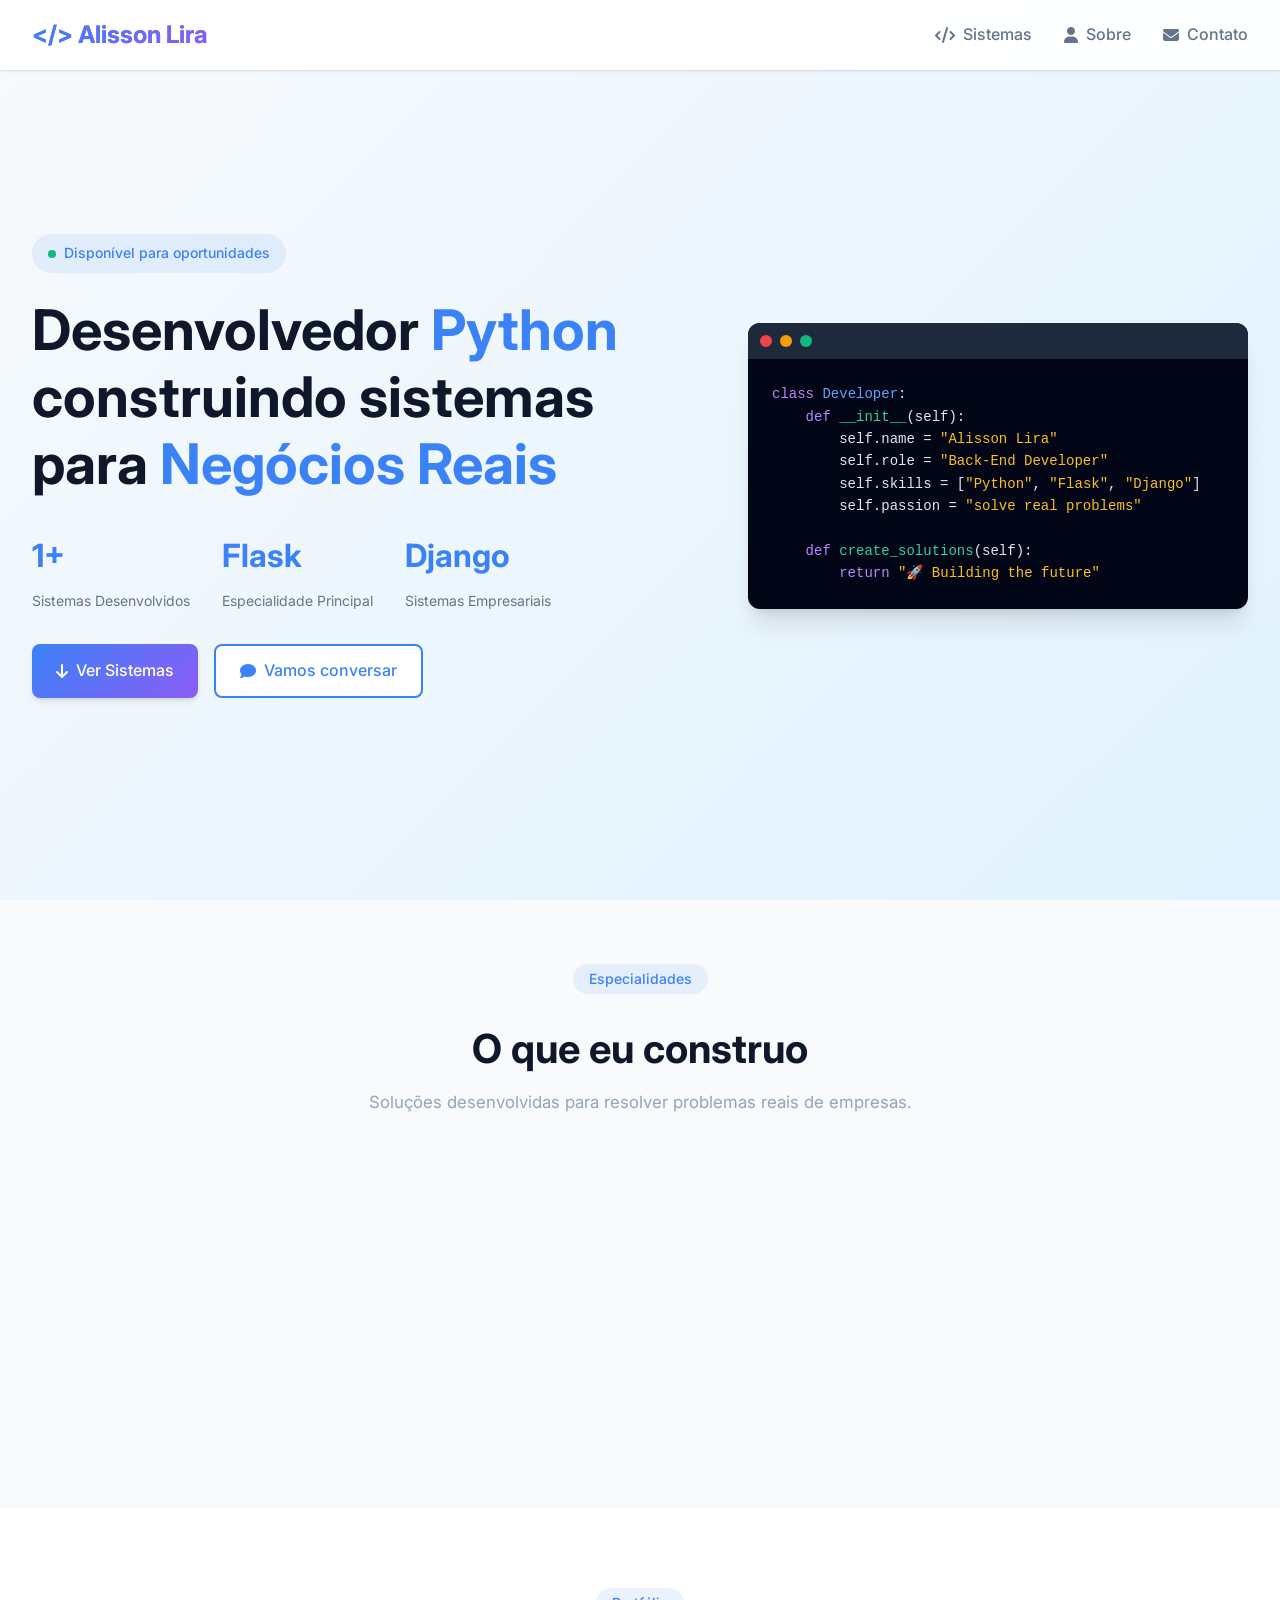
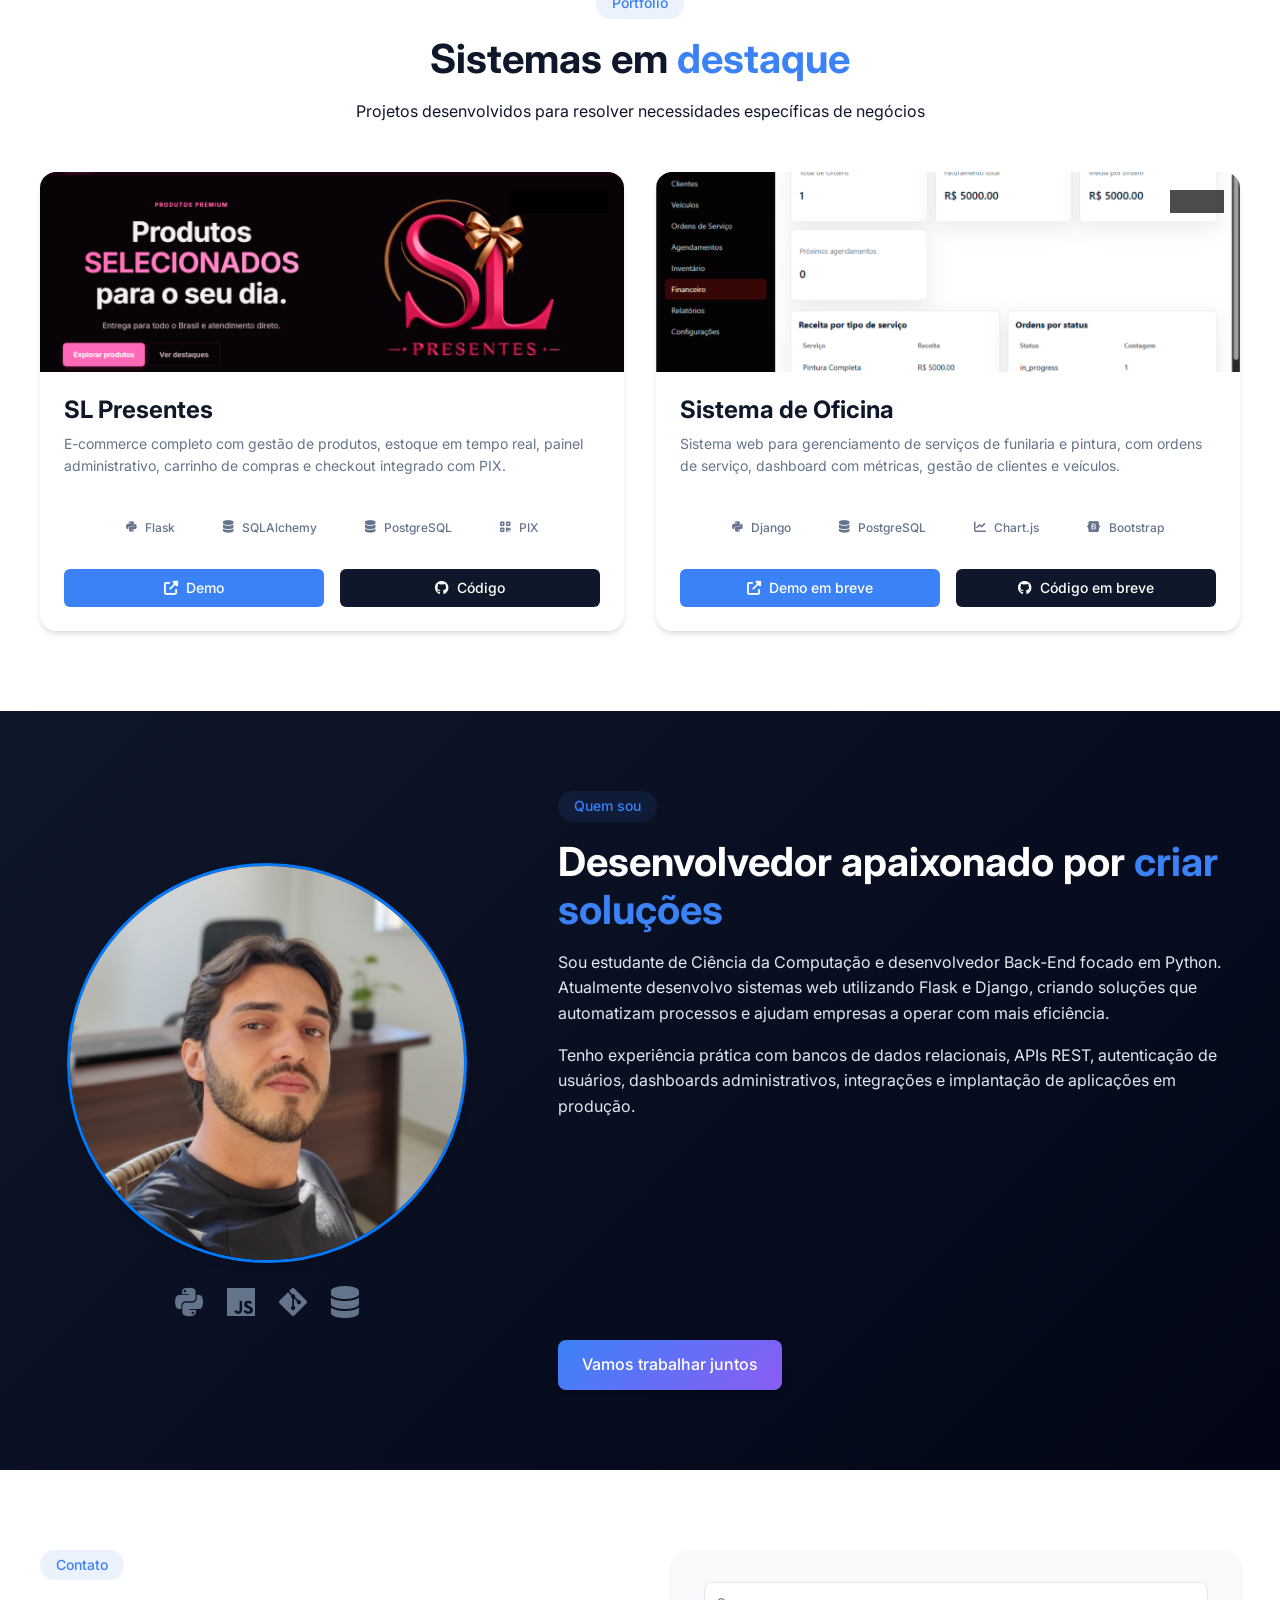
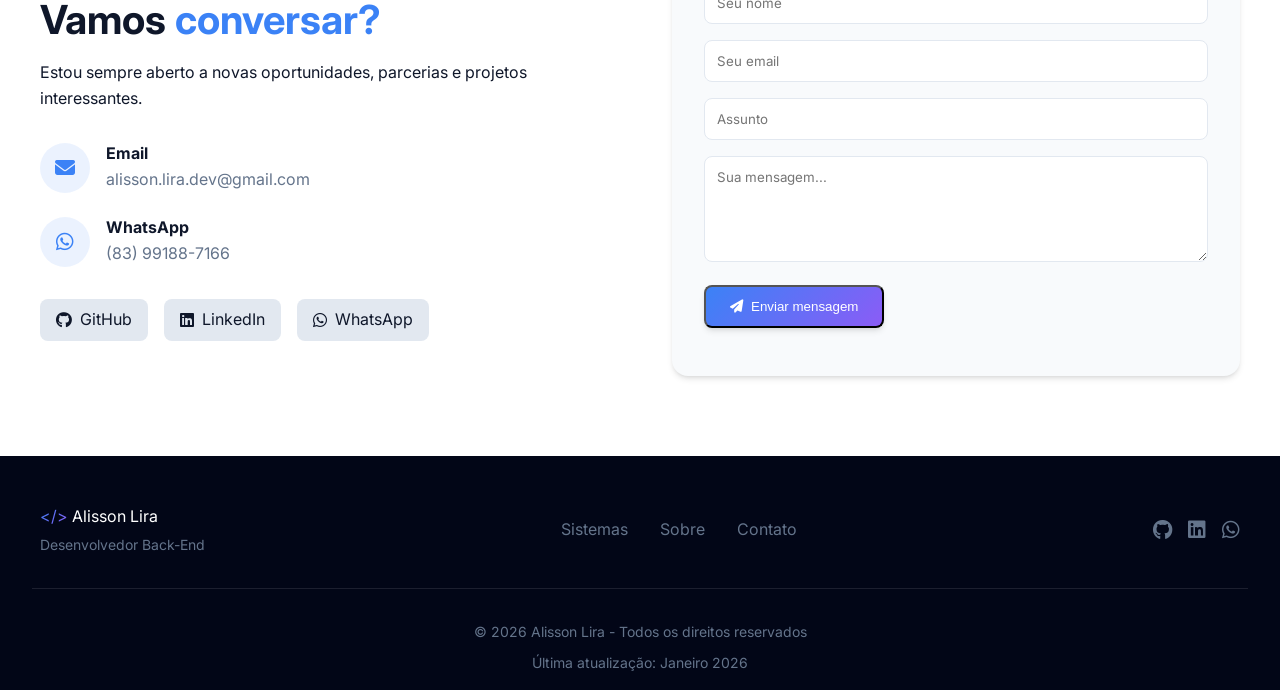
<file: index.html>
<!DOCTYPE html>
<html lang="pt-BR">

<head>
  <meta charset="UTF-8">
  <meta name="viewport" content="width=device-width, initial-scale=1.0">
  <title>Alisson Lira | Desenvolvedor Back-End</title>

  <meta name="description"
    content="Portfólio de Alisson Lira - Desenvolvedor Back-End especializado em Python, Flask e Django. Criando sistemas web completos e soluções escaláveis.">
  <meta name="author" content="Alisson Lira">
  <meta name="keywords" content="desenvolvedor back-end, python, flask, django, programador web, portfólio">

  <!-- Favicon (opcional - pode adicionar depois) -->
  <link rel="icon" type="image/png" href="favicon.png">

  <!-- Google Fonts para fontes mais modernas -->
  <link
    href="https://fonts.googleapis.com/css2?family=Inter:opsz,wght@14..32,300;14..32,400;14..32,500;14..32,600;14..32,700&display=swap"
    rel="stylesheet">

  <!-- Font Awesome para ícones -->
  <link rel="stylesheet" href="https://cdnjs.cloudflare.com/ajax/libs/font-awesome/6.5.1/css/all.min.css">

  <link rel="stylesheet" href="styles.css">
</head>

<body>

  <!-- NAVBAR -->
  <header class="navbar">
    <div class="logo">
      <a class="logo-highlight" href="#home">&lt;/&gt; Alisson Lira</a>
    </div>

    <nav>
      <a href="#projetos"><i class="fas fa-code"></i> Sistemas</a>
      <a href="#sobre"><i class="fas fa-user"></i> Sobre</a>
      <a href="#contato"><i class="fas fa-envelope"></i> Contato</a>
    </nav>

    <button class="mobile-menu-btn" id="mobileMenuBtn">
      <i class="fas fa-bars"></i>
    </button>
  </header>

  <!-- HERO -->
  <section class="hero" id="home">
    <div class="hero-content">
      <div class="hero-badge">
        <span class="badge-dot"></span>
        Disponível para oportunidades
      </div>

      <h1>
        Desenvolvedor <span class="highlight">Python</span><br>
        construindo sistemas para <span class="highlight">Negócios Reais</span>
      </h1>

      <p>

      </p>

      <div class="hero-stats">
        <div class="stat">
          <span class="stat-number">3+</span>
          <span class="stat-label">Sistemas Desenvolvidos</span>
        </div>
        <div class="stat">
          <span class="stat-number">Flask</span>
          <span class="stat-label">Especialidade Principal</span>
        </div>
        <div class="stat">
          <span class="stat-number">Django</span>
          <span class="stat-label">Sistemas Empresariais</span>
        </div>
      </div>

      <div class="hero-buttons">
        <a href="#projetos" class="btn-primary">
          <i class="fas fa-arrow-down"></i> Ver Sistemas
        </a>
        <a href="#contato" class="btn-secondary">
          <i class="fas fa-comment"></i> Vamos conversar
        </a>
      </div>
    </div>

    <div class="hero-code-animation">
      <div class="code-window">
        <div class="code-header">
          <span class="dot red"></span>
          <span class="dot yellow"></span>
          <span class="dot green"></span>
        </div>
        <pre class="code-content">
<span class="code-keyword">class</span> <span class="code-class">Developer</span>:
    <span class="code-keyword">def</span> <span class="code-method">__init__</span>(self):
        self.name = <span class="code-string">"Alisson Lira"</span>
        self.role = <span class="code-string">"Back-End Developer"</span>
        self.skills = [<span class="code-string">"Python"</span>, <span class="code-string">"Flask"</span>, <span class="code-string">"Django"</span>]
        self.passion = <span class="code-string">"solve real problems"</span>
    
    <span class="code-keyword">def</span> <span class="code-method">create_solutions</span>(self):
        <span class="code-keyword">return</span> <span class="code-string">"🚀 Building the future"</span></pre>
      </div>
    </div>
  </section>

  <section class="resultados">

    <div class="section-header">
      <span class="section-tag">Especialidades</span>

      <h2>O que eu construo</h2>

      <p>
        Soluções desenvolvidas para resolver problemas reais de empresas.
      </p>
    </div>

    <div class="grid">

      <div class="card">
        <div class="card-content">
          <h3>🛒 E-commerce</h3>

          <ul>
            <li>Checkout PIX</li>
            <li>Carrinho de compras</li>
            <li>Gestão de estoque</li>
            <li>Painel administrativo</li>
          </ul>
        </div>
      </div>

      <div class="card">
        <div class="card-content">
          <h3>🏢 Sistemas Empresariais</h3>

          <ul>
            <li>Ordens de serviço</li>
            <li>Dashboards</li>
            <li>Gestão de clientes</li>
            <li>Relatórios</li>
          </ul>
        </div>
      </div>

      <div class="card">
        <div class="card-content">
          <h3>⚡ Back-End</h3>

          <ul>
            <li>APIs REST</li>
            <li>PostgreSQL</li>
            <li>Integrações</li>
            <li>Automações</li>
          </ul>
        </div>
      </div>

    </div>

  </section>


  <!-- SISTEMAS -->
  <section id="projetos" class="projetos">
    <div class="section-header">
      <span class="section-tag">Portfólio</span>
      <h2>Sistemas em <span class="highlight">destaque</span></h2>
      <p>Projetos desenvolvidos para resolver necessidades específicas de negócios</p>
    </div>

    <div class="grid">

      <!-- SL PRESENTES -->
      <div class="card">
        <div class="card-image">
          <img src="img/SL Presentes.png" alt="SL Presentes - E-commerce Completo">
          <div class="card-overlay">
            <span class="project-type">E-commerce</span>
          </div>
        </div>

        <div class="card-content">
          <h3>SL Presentes</h3>
          <p class="card-description">
            E-commerce completo com gestão de produtos, estoque em tempo real,
            painel administrativo, carrinho de compras e checkout integrado com PIX.
          </p>

          <div class="stack">
            <span><i class="fab fa-python"></i> Flask</span>
            <span><i class="fas fa-database"></i> SQLAlchemy</span>
            <span><i class="fas fa-database"></i> PostgreSQL</span>
            <span><i class="fas fa-qrcode"></i> PIX</span>
          </div>

          <div class="card-buttons">
            <a href="https://sl-presentes.alissonlira.com.br" target="_blank" class="card-btn demo">
              <i class="fas fa-external-link-alt"></i> Demo
            </a>
            <a href="https://github.com/Deelira/sl-presentes-commerce-platform" target="_blank" class="card-btn code">
              <i class="fab fa-github"></i> Código
            </a>
          </div>
        </div>
      </div>

      <!-- SISTEMA OFICINA -->
      <div class="card">
        <div class="card-image">
          <img src="img/Pajeu.png" alt="Sistema de Oficina - Gestão de Serviços">
          <div class="card-overlay">
            <span class="project-type">SaaS</span>
          </div>
        </div>

        <div class="card-content">
          <h3>Sistema de Oficina</h3>
          <p class="card-description">
            Sistema web para gerenciamento de serviços de funilaria e pintura,
            com ordens de serviço, dashboard com métricas, gestão de clientes e veículos.
          </p>

          <div class="stack">
            <span><i class="fab fa-python"></i> Django</span>
            <span><i class="fas fa-database"></i> PostgreSQL</span>
            <span><i class="fas fa-chart-line"></i> Chart.js</span>
            <span><i class="fab fa-bootstrap"></i> Bootstrap</span>
          </div>

          <div class="card-buttons">
            <a href="#" target="_blank" class="card-btn demo">
              <i class="fas fa-external-link-alt"></i> Demo em breve
            </a>
            <a href="#" target="_blank" class="card-btn code">
              <i class="fab fa-github"></i> Código em breve
            </a>
          </div>
        </div>
      </div>

      <!-- NOVO PROJETO - Em desenvolvimento 
      <div class="card coming-soon">
        <div class="card-image">
          <div class="coming-soon-bg">
            <i class="fas fa-code-branch"></i>
          </div>
        </div>
        <div class="card-content">
          <h3>Em desenvolvimento</h3>
          <p>Novo projeto em breve. Acompanhe meu GitHub para novidades!</p>
          <div class="stack">
            <span><i class="fab fa-python"></i> Python</span>
            <span><i class="fas fa-cloud"></i> Cloud</span>
          </div>
        </div>
      </div>
      -->

    </div>
  </section>

  <!-- SOBRE -->
  <section id="sobre" class="sobre">
    <div class="sobre-container">
      <div class="sobre-image">
        <img src="/img/perfil.png" alt="Minha foto" class="foto-perfil">
        <div class="tech-icons">
          <i class="fab fa-python"></i>
          <i class="fab fa-js"></i>
          <i class="fab fa-git-alt"></i>
          <i class="fas fa-database"></i>
        </div>
      </div>

      <div class="sobre-content">
        <span class="section-tag">Quem sou</span>
        <h2>Desenvolvedor apaixonado por <span class="highlight">criar soluções</span></h2>

        <p>
          Sou estudante de Ciência da Computação e desenvolvedor Back-End
          focado em Python.

          Atualmente desenvolvo sistemas web utilizando Flask e Django,
          criando soluções que automatizam processos e ajudam empresas
          a operar com mais eficiência.
        </p>

        <p>
          Tenho experiência prática com bancos de dados relacionais,
          APIs REST, autenticação de usuários, dashboards administrativos,
          integrações e implantação de aplicações em produção.
        </p>

        <div class="skills">
          <div class="skill-category">
            <h4><i class="fas fa-code"></i> Back-End</h4>
            <ul>
              <li>Python</li>
              <li>Flask</li>
              <li>Django</li>
              <li>REST APIs</li>
            </ul>
          </div>
          <div class="skill-category">
            <h4><i class="fas fa-database"></i> Banco de Dados</h4>
            <ul>
              <li>PostgreSQL</li>
              <li>MySQL</li>
              <li>SQLite</li>
              <li>MongoDB</li>
            </ul>
          </div>
          <div class="skill-category">
            <h4><i class="fas fa-tools"></i> Ferramentas</h4>
            <ul>
              <li>Git/GitHub</li>
              <li>Docker</li>
              <li>Linux</li>
              <li>VS Code</li>
            </ul>
          </div>
        </div>

        <a href="#contato" class="btn-primary">Vamos trabalhar juntos</a>
      </div>
    </div>
  </section>


  <!-- CONTATO -->
  <section id="contato" class="contato">
    <div class="contato-container">
      <div class="contato-info">
        <span class="section-tag">Contato</span>
        <h2>Vamos <span class="highlight">conversar?</span></h2>
        <p>Estou sempre aberto a novas oportunidades, parcerias e projetos interessantes.</p>

        <div class="contact-details">
          <div class="contact-item">
            <i class="fas fa-envelope"></i>
            <div>
              <h4>Email</h4>
              <a href="mailto:alisson.lira.dev@gmail.com">alisson.lira.dev@gmail.com</a>
            </div>
          </div>
          <div class="contact-item">
            <i class="fab fa-whatsapp"></i>
            <div>
              <h4>WhatsApp</h4>
              <a href="https://wa.me/5583991887166" target="_blank">(83) 99188-7166</a>
            </div>
          </div>
        </div>

        <div class="social-links">
          <a href="https://github.com/Deelira" target="_blank" class="social-link">
            <i class="fab fa-github"></i>
            <span>GitHub</span>
          </a>
          <a href="https://linkedin.com/in/alissonlira" target="_blank" class="social-link">
            <i class="fab fa-linkedin"></i>
            <span>LinkedIn</span>
          </a>
          <a href="https://wa.me/5583991887166" target="_blank" class="social-link">
            <i class="fab fa-whatsapp"></i>
            <span>WhatsApp</span>
          </a>
        </div>
      </div>

      <form class="contato-form" id="contactForm">
        <div class="form-group">
          <input type="text" id="nome" placeholder="Seu nome" required>
        </div>
        <div class="form-group">
          <input type="email" id="email" placeholder="Seu email" required>
        </div>
        <div class="form-group">
          <input type="text" id="assunto" placeholder="Assunto">
        </div>
        <div class="form-group">
          <textarea id="mensagem" rows="5" placeholder="Sua mensagem..." required></textarea>
        </div>
        <button type="submit" class="btn-primary">
          <i class="fas fa-paper-plane"></i> Enviar mensagem
        </button>
        <p class="form-note" id="formMessage"></p>
      </form>
    </div>
  </section>

  <!-- FOOTER -->
  <footer>
    <div class="footer-content">
      <div class="footer-logo">
        <span class="logo-highlight">&lt;/&gt;</span> Alisson Lira
        <p>Desenvolvedor Back-End</p>
      </div>

      <div class="footer-links">
        <a href="#projetos">Sistemas</a>
        <a href="#sobre">Sobre</a>
        <a href="#contato">Contato</a>
      </div>

      <div class="footer-social">
        <a href="https://github.com/Deelira" target="_blank"><i class="fab fa-github"></i></a>
        <a href="https://linkedin.com/in/alissonlira" target="_blank"><i class="fab fa-linkedin"></i></a>
        <a href="https://wa.me/5583991887166" target="_blank"><i class="fab fa-whatsapp"></i></a>
      </div>
    </div>

    <div class="footer-bottom">
      <p>&copy; 2026 Alisson Lira - Todos os direitos reservados</p>
      <p class="footer-last-update">Última atualização: Janeiro 2026</p>
    </div>
  </footer>

  <script>

    // =========================
    // MENU MOBILE
    // =========================

    const mobileMenuBtn = document.getElementById("mobileMenuBtn");
    const nav = document.querySelector(".navbar nav");

    if (mobileMenuBtn && nav) {

      mobileMenuBtn.addEventListener("click", () => {

        nav.classList.toggle("active");

        const icon = mobileMenuBtn.querySelector("i");

        if (icon) {
          icon.classList.toggle("fa-bars");
          icon.classList.toggle("fa-times");
        }

      });

    }


    // =========================
    // FECHAR MENU AO CLICAR FORA
    // =========================

    document.addEventListener("click", (event) => {

      if (
        nav &&
        nav.classList.contains("active") &&
        !nav.contains(event.target) &&
        !mobileMenuBtn.contains(event.target)
      ) {

        nav.classList.remove("active");

        const icon = mobileMenuBtn.querySelector("i");

        if (icon) {
          icon.classList.remove("fa-times");
          icon.classList.add("fa-bars");
        }

      }

    });


    // =========================
    // SCROLL SUAVE
    // =========================

    document.querySelectorAll('a[href^="#"]').forEach(link => {

      link.addEventListener("click", function (e) {

        e.preventDefault();

        const target = document.querySelector(
          this.getAttribute("href")
        );

        if (target) {

          target.scrollIntoView({
            behavior: "smooth",
            block: "start"
          });

        }

        if (nav && nav.classList.contains("active")) {

          nav.classList.remove("active");

          const icon = mobileMenuBtn.querySelector("i");

          if (icon) {
            icon.classList.remove("fa-times");
            icon.classList.add("fa-bars");
          }

        }

      });

    });


    // =========================
    // MENU ATIVO DURANTE SCROLL
    // =========================

    const sections = document.querySelectorAll("section");
    const navLinks = document.querySelectorAll(".navbar nav a");

    window.addEventListener("scroll", () => {

      let current = "";

      sections.forEach(section => {

        const sectionTop = section.offsetTop - 150;

        if (window.scrollY >= sectionTop) {
          current = section.getAttribute("id");
        }

      });

      navLinks.forEach(link => {

        link.classList.remove("active");

        if (
          link.getAttribute("href") === `#${current}`
        ) {
          link.classList.add("active");
        }

      });

    });


    // =========================
    // ANIMAÇÃO DOS CARDS
    // =========================

    const observer = new IntersectionObserver(entries => {

      entries.forEach(entry => {

        if (entry.isIntersecting) {

          entry.target.classList.add("show");

          observer.unobserve(entry.target);

        }

      });

    }, {
      threshold: 0.15
    });

    document.querySelectorAll(
      ".card, .skill-category, .stat"
    ).forEach(el => {
      observer.observe(el);
    });


    // =========================
    // CONTADOR DAS ESTATÍSTICAS
    // =========================

    function animateCounter(element, target) {

      let current = 0;

      const increment = target / 50;

      const timer = setInterval(() => {

        current += increment;

        if (current >= target) {

          current = target;

          clearInterval(timer);

        }

        element.textContent =
          Math.floor(current) + "+";

      }, 25);

    }

    const statNumbers = document.querySelectorAll(".stat-number");

    let statsAnimated = false;

    window.addEventListener("scroll", () => {

      const heroStats = document.querySelector(".hero-stats");

      if (!heroStats || statsAnimated) return;

      const position =
        heroStats.getBoundingClientRect().top;

      if (position < window.innerHeight - 100) {

        statsAnimated = true;

        statNumbers.forEach(stat => {

          const value = parseInt(
            stat.textContent
          );

          if (!isNaN(value)) {
            animateCounter(stat, value);
          }

        });

      }

    });


    // =========================
    // FORMULÁRIO
    // =========================

    const contactForm =
      document.getElementById("contactForm");

    if (contactForm) {

      contactForm.addEventListener("submit", e => {

        e.preventDefault();

        const nome =
          document.getElementById("nome").value;

        const email =
          document.getElementById("email").value;

        const assunto =
          document.getElementById("assunto").value;

        const mensagem =
          document.getElementById("mensagem").value;

        const texto = `
Olá Alisson!

Nome: ${nome}

Email: ${email}

Assunto: ${assunto}

Mensagem:
${mensagem}
`;

        const url =
          `https://wa.me/5583991887166?text=${encodeURIComponent(texto)}`;

        window.open(url, "_blank");

      });

    }


    // =========================
    // NAVBAR COM EFEITO SCROLL
    // =========================

    window.addEventListener("scroll", () => {

      const navbar =
        document.querySelector(".navbar");

      if (!navbar) return;

      if (window.scrollY > 50) {

        navbar.classList.add("scrolled");

      } else {

        navbar.classList.remove("scrolled");

      }

    });

  </script>
</body>

</html>
</file>
<file: styles.css>
/* Reset e Variáveis */
:root {
    --primary: #3b82f6;
    --primary-dark: #2563eb;
    --secondary: #8b5cf6;
    --dark: #0f172a;
    --darker: #020617;
    --light: #f8fafc;
    --gray: #64748b;
    --gray-light: #e2e8f0;
    --success: #10b981;
    --danger: #ef4444;

    --gradient-primary: linear-gradient(135deg, var(--primary) 0%, var(--secondary) 100%);
    --gradient-dark: linear-gradient(135deg, var(--dark) 0%, var(--darker) 100%);

    --shadow-sm: 0 1px 2px 0 rgb(0 0 0 / 0.05);
    --shadow: 0 1px 3px 0 rgb(0 0 0 / 0.1), 0 1px 2px -1px rgb(0 0 0 / 0.1);
    --shadow-md: 0 4px 6px -1px rgb(0 0 0 / 0.1), 0 2px 4px -2px rgb(0 0 0 / 0.1);
    --shadow-lg: 0 10px 15px -3px rgb(0 0 0 / 0.1), 0 4px 6px -4px rgb(0 0 0 / 0.1);
    --shadow-xl: 0 20px 25px -5px rgb(0 0 0 / 0.1), 0 8px 10px -6px rgb(0 0 0 / 0.1);
}

* {
    margin: 0;
    padding: 0;
    box-sizing: border-box;
}

body {
    font-family: 'Inter', sans-serif;
    background: var(--light);
    color: var(--dark);
    line-height: 1.6;
    overflow-x: hidden;
    user-select: none;
}

/* Scrollbar personalizada */
::-webkit-scrollbar {
    width: 10px;
}

::-webkit-scrollbar-track {
    background: var(--gray-light);
}

::-webkit-scrollbar-thumb {
    background: var(--primary);
    border-radius: 5px;
}

::-webkit-scrollbar-thumb:hover {
    background: var(--primary-dark);
}

/* Tipografia */
h1,
h2,
h3,
h4 {
    line-height: 1.2;
    font-weight: 700;
}

h1 {
    font-size: 3.5rem;
    margin-bottom: 1.5rem;
}

h2 {
    font-size: 2.5rem;
    margin-bottom: 1rem;
}

h3 {
    font-size: 1.5rem;
    margin-bottom: 0.5rem;
}

.highlight {
    color: var(--primary);
    position: relative;
}

.highlight::before {
    content: '';
    position: absolute;
    bottom: 0;
    left: 0;
    right: 0;
    height: 30%;
    background: rgba(59, 130, 246, 0.2);
    z-index: -1;
}

/* Navbar */
.navbar {
    position: fixed;
    top: 0;
    left: 0;
    right: 0;
    background: rgba(255, 255, 255, 0.95);
    backdrop-filter: blur(10px);
    padding: 1rem 2rem;
    display: flex;
    justify-content: space-between;
    align-items: center;
    z-index: 1000;
    box-shadow: var(--shadow);
}

.logo {
    font-size: 1.5rem;
    font-weight: 700;
    background: var(--gradient-primary);
    -webkit-background-clip: text;
    background-clip: text;
    color: transparent;
}

.logo-highlight {
    background: var(--gradient-primary);
    -webkit-background-clip: text;
    background-clip: text;
    color: transparent;
}

.navbar nav {
    display: flex;
    gap: 2rem;
}

.navbar nav a {
    text-decoration: none;
    color: var(--gray);
    font-weight: 500;
    transition: color 0.3s ease;
    display: flex;
    align-items: center;
    gap: 0.5rem;
}

.navbar nav a:hover {
    color: var(--primary);
}

.mobile-menu-btn {
    display: none;
    background: none;
    border: none;
    font-size: 1.5rem;
    color: var(--dark);
    cursor: pointer;
}

/* Hero Section */
.hero {
    min-height: 100vh;
    display: flex;
    align-items: center;
    justify-content: space-between;
    padding: 6rem 2rem 4rem;
    background: linear-gradient(135deg, var(--light) 0%, #e0f2fe 100%);
    gap: 3rem;
}

.hero-content {
    flex: 1;
    max-width: 600px;
}

.hero-badge {
    display: inline-flex;
    align-items: center;
    gap: 0.5rem;
    background: rgba(59, 130, 246, 0.1);
    padding: 0.5rem 1rem;
    border-radius: 50px;
    margin-bottom: 1.5rem;
    font-size: 0.875rem;
    font-weight: 500;
    color: var(--primary);
}

.badge-dot {
    width: 8px;
    height: 8px;
    background: var(--success);
    border-radius: 50%;
    animation: pulse 2s infinite;
}

@keyframes pulse {

    0%,
    100% {
        opacity: 1;
    }

    50% {
        opacity: 0.5;
    }
}

.hero p {
    font-size: 1.125rem;
    color: var(--gray);
    margin-bottom: 2rem;
}

.hero-stats {
    display: flex;
    gap: 2rem;
    margin-bottom: 2rem;
}

.stat {
    display: flex;
    flex-direction: column;
}

.stat-number {
    font-size: 2rem;
    font-weight: 700;
    color: var(--primary);
}

.stat-label {
    font-size: 0.875rem;
    color: var(--gray);
}

.hero-buttons {
    display: flex;
    gap: 1rem;
    cursor: pointer;
}

.hero-buttons.sl-presentes {
    justify-content: center;
}

.btn-primary,
.btn-secondary {
    padding: 0.75rem 1.5rem;
    border-radius: 8px;
    text-decoration: none;
    font-weight: 500;
    transition: all 0.3s ease;
    display: inline-flex;
    align-items: center;
    gap: 0.5rem;
}

.btn-primary {
    background: var(--gradient-primary);
    color: white;
    box-shadow: var(--shadow-md);
}

.btn-primary:hover {
    transform: translateY(-2px);
    box-shadow: var(--shadow-lg);
}

.btn-secondary {
    background: white;
    color: var(--primary);
    border: 2px solid var(--primary);
}

.btn-secondary:hover {
    background: var(--primary);
    color: white;
    transform: translateY(-2px);
}

/* Hero Code Animation */
.hero-code-animation {
    flex: 1;
    max-width: 500px;
}

.code-window {
    background: var(--darker);
    border-radius: 12px;
    overflow: hidden;
    box-shadow: var(--shadow-xl);
}

.code-header {
    background: #1e293b;
    padding: 0.75rem;
    display: flex;
    gap: 0.5rem;
}

.dot {
    width: 12px;
    height: 12px;
    border-radius: 50%;
}

.dot.red {
    background: #ef4444;
}

.dot.yellow {
    background: #f59e0b;
}

.dot.green {
    background: #10b981;
}

.code-content {
  padding: 1.5rem;
  color: #e2e8f0;
  font-family: 'Courier New', monospace;
  font-size: 0.875rem;
  overflow-x: auto;
  white-space: pre-wrap;
  word-wrap: break-word;
  display: block;
  max-width: 100%;
}

.code-keyword {
    color: #c084fc;
}

.code-class {
    color: #60a5fa;
}

.code-method {
    color: #34d399;
}

.code-string {
    color: #fbbf24;
}

/* Projetos Section */
.projetos {
    padding: 5rem 2rem;
    background: white;
}

.section-header {
    text-align: center;
    margin-bottom: 3rem;
}

.section-tag {
    display: inline-block;
    background: rgba(59, 130, 246, 0.1);
    color: var(--primary);
    padding: 0.25rem 1rem;
    border-radius: 50px;
    font-size: 0.875rem;
    font-weight: 500;
    margin-bottom: 1rem;
}

.grid {
    display: grid;
    grid-template-columns: repeat(auto-fit, minmax(350px, 1fr));
    gap: 2rem;
    max-width: 1200px;
    margin: 0 auto;
}

.card {
    background: white;
    border-radius: 16px;
    overflow: hidden;
    box-shadow: var(--shadow-md);
    transition: all 0.3s ease;
}

.card:hover {
    transform: translateY(-5px);
    box-shadow: var(--shadow-xl);
}

.card-image {
    position: relative;
    overflow: hidden;
    height: 200px;
}

.card-image img {
    width: 100%;
    height: 100%;
    object-fit: cover;
    transition: transform 0.3s ease;
}

.card:hover .card-image img {
    transform: scale(1.05);
}

.card-overlay {
    position: absolute;
    top: 1rem;
    right: 1rem;
}

.project-type {
    background: rgba(0, 0, 0, 0.7);
    backdrop-filter: blur(5px);
    color: white;
    padding: 0.25rem 0.75rem;
    border-radius: 50px;
    font-size: 0.75rem;
    font-weight: 500;
}

.card-content {
    padding: 1.5rem;
}

.card-description {
    color: var(--gray);
    margin-bottom: 1rem;
    font-size: 0.875rem;
}

.stack {
    display: flex;
    flex-wrap: wrap;
    gap: 0.5rem;
    margin-bottom: 1.5rem;
}

.stack span {
    background: var(--gray-light);
    padding: 0.25rem 0.75rem;
    border-radius: 50px;
    font-size: 0.75rem;
    font-weight: 500;
    color: var(--gray);
    display: flex;
    align-items: center;
    gap: 0.25rem;
}

.card-buttons {
    display: flex;
    gap: 1rem;
}

.card-btn {
    flex: 1;
    text-align: center;
    padding: 0.5rem;
    border-radius: 6px;
    text-decoration: none;
    font-size: 0.875rem;
    font-weight: 500;
    transition: all 0.3s ease;
    display: flex;
    align-items: center;
    justify-content: center;
    gap: 0.5rem;
}

.card-btn.demo {
    background: var(--primary);
    color: white;
}

.card-btn.demo:hover {
    background: var(--primary-dark);
}

.card-btn.code {
    background: var(--dark);
    color: white;
}

.card-btn.code:hover {
    background: var(--darker);
}

.coming-soon {
    background: linear-gradient(135deg, var(--gray-light) 0%, #f1f5f9 100%);
    text-align: center;
}

.coming-soon-bg {
    height: 100%;
    display: flex;
    align-items: center;
    justify-content: center;
    background: rgba(0, 0, 0, 0.05);
}

.coming-soon-bg i {
    font-size: 4rem;
    color: var(--gray);
}

/* Sobre Section */
.sobre {
    padding: 5rem 2rem;
    background: linear-gradient(135deg, var(--dark) 0%, var(--darker) 100%);
    color: white;
}

.sobre-container {
    max-width: 1200px;
    margin: 0 auto;
    display: flex;
    gap: 4rem;
    align-items: center;
}

.sobre-image {
    flex: 1;
    text-align: center;
}

.image-placeholder {
    width: 250px;
    height: 250px;
    margin: 0 auto;
    background: var(--gradient-primary);
    border-radius: 50%;
    display: flex;
    align-items: center;
    justify-content: center;
    margin-bottom: 1rem;
}

.image-placeholder i {
    font-size: 6rem;
    color: white;
}

.tech-icons {
    display: flex;
    justify-content: center;
    gap: 1.5rem;
    margin-top: 1rem;
}

.tech-icons i {
    font-size: 2rem;
    color: var(--gray);
    transition: all 0.3s ease;
}

.tech-icons i:hover {
    color: var(--primary);
    transform: translateY(-3px);
}

.sobre-content {
    flex: 1.5;
}

.sobre-content p {
    margin-bottom: 1rem;
    color: var(--gray-light);
}

.skills {
    display: grid;
    grid-template-columns: repeat(auto-fit, minmax(150px, 1fr));
    gap: 1.5rem;
    margin: 2rem 0;
}

.skill-category h4 {
    margin-bottom: 1rem;
    display: flex;
    align-items: center;
    gap: 0.5rem;
    color: var(--primary);
}

.skill-category ul {
    list-style: none;
}

.skill-category ul li {
    color: var(--gray-light);
    margin-bottom: 0.5rem;
    font-size: 0.875rem;
}

/* Contato Section */
.contato {
    padding: 5rem 2rem;
    background: white;
}

.contato-container {
    max-width: 1200px;
    margin: 0 auto;
    display: grid;
    grid-template-columns: 1fr 1fr;
    gap: 4rem;
}

.contact-details {
    margin: 2rem 0;
}

.contact-item {
    display: flex;
    align-items: center;
    gap: 1rem;
    margin-bottom: 1.5rem;
}

.contact-item i {
    width: 50px;
    height: 50px;
    background: rgba(59, 130, 246, 0.1);
    border-radius: 50%;
    display: flex;
    align-items: center;
    justify-content: center;
    color: var(--primary);
    font-size: 1.25rem;
}

.contact-item h4 {
    margin-bottom: 0.25rem;
    font-size: 1rem;
}

.contact-item a {
    color: var(--gray);
    text-decoration: none;
    transition: color 0.3s ease;
}

.contact-item a:hover {
    color: var(--primary);
}

.social-links {
    display: flex;
    gap: 1rem;
    margin-top: 2rem;
}

.social-link {
    display: flex;
    align-items: center;
    gap: 0.5rem;
    padding: 0.5rem 1rem;
    background: var(--gray-light);
    color: var(--dark);
    text-decoration: none;
    border-radius: 8px;
    transition: all 0.3s ease;
}

.social-link:hover {
    background: var(--primary);
    color: white;
    transform: translateY(-2px);
}

/* Formulário */
.contato-form {
    background: var(--light);
    padding: 2rem;
    border-radius: 16px;
    box-shadow: var(--shadow-md);
}

.form-group {
    margin-bottom: 1rem;
}

.form-group input,
.form-group textarea {
    width: 100%;
    padding: 0.75rem;
    border: 1px solid var(--gray-light);
    border-radius: 8px;
    font-family: inherit;
    transition: all 0.3s ease;
}

.form-group input:focus,
.form-group textarea:focus {
    outline: none;
    border-color: var(--primary);
    box-shadow: 0 0 0 3px rgba(59, 130, 246, 0.1);
}

.form-note {
    margin-top: 1rem;
    font-size: 0.875rem;
    text-align: center;
}

/* Footer */
footer {
    background: var(--darker);
    color: white;
    padding: 3rem 2rem 1rem;
}

.footer-content {
    max-width: 1200px;
    margin: 0 auto;
    display: flex;
    justify-content: space-between;
    align-items: center;
    flex-wrap: wrap;
    gap: 2rem;
    margin-bottom: 2rem;
}

.footer-logo p {
    color: var(--gray);
    font-size: 0.875rem;
    margin-top: 0.25rem;
}

.footer-links {
    display: flex;
    gap: 2rem;
}

.footer-links a {
    color: var(--gray);
    text-decoration: none;
    transition: color 0.3s ease;
}

.footer-links a:hover {
    color: white;
}

.footer-social {
    display: flex;
    gap: 1rem;
}

.footer-social a {
    color: var(--gray);
    font-size: 1.25rem;
    transition: all 0.3s ease;
}

.footer-social a:hover {
    color: var(--primary);
    transform: translateY(-2px);
}

.footer-bottom {
    text-align: center;
    padding-top: 2rem;
    border-top: 1px solid rgba(255, 255, 255, 0.1);
}

.footer-bottom p {
    color: var(--gray);
    font-size: 0.875rem;
}

.footer-last-update {
    margin-top: 0.5rem;
    font-size: 0.75rem;
}

/* Responsividade */
@media (max-width: 768px) {
    h1 {
        font-size: 2rem;
    }

    h2 {
        font-size: 1.75rem;
    }

    .navbar {
        padding: 1rem;
    }

    .mobile-menu-btn {
        display: block;
    }

    .navbar nav {
        display: none;
        position: absolute;
        top: 100%;
        left: 0;
        right: 0;
        background: white;
        flex-direction: column;
        padding: 1rem;
        gap: 1rem;
        box-shadow: var(--shadow-md);
    }

    .navbar nav.active {
        display: flex;
    }

    .hero {
        flex-direction: column;
        text-align: center;
        padding-top: 5rem;
    }

    .hero-stats {
        justify-content: center;
    }

    .hero-buttons {
        justify-content: center;
    }

    .sobre-container {
        flex-direction: column;
        text-align: center;
    }

    .contato-container {
        grid-template-columns: 1fr;
    }

    .grid {
        grid-template-columns: 1fr;
    }

    .footer-content {
        flex-direction: column;
        text-align: center;
    }

    .footer-links {
        flex-direction: column;
        gap: 1rem;
    }
}

@media (max-width: 480px) {
    .hero-stats {
        flex-direction: column;
        align-items: center;
        gap: 1rem;
    }

    .hero-buttons {
        flex-direction: column;
    }

    .btn-primary,
    .btn-secondary {
        justify-content: center;
    }

    .skills {
        grid-template-columns: 1fr;
    }

    .social-links {
        flex-wrap: wrap;
    }
}

/* Animações */
@keyframes fadeInUp {
    from {
        opacity: 0;
        transform: translateY(30px);
    }

    to {
        opacity: 1;
        transform: translateY(0);
    }
}

.hero-content,
.hero-code-animation,
.card {
    animation: fadeInUp 0.6s ease-out;
}

/* Estilos específicos para página de projeto */
.produto-hero {
    min-height: 60vh;
    display: flex;
    align-items: center;
    justify-content: center;
    text-align: center;
    padding: 8rem 2rem 4rem;
    background: linear-gradient(135deg, var(--light) 0%, #e0f2fe 100%);
}

.container {
    max-width: 800px;
    margin: 0 auto;
}

.produto-hero h1 {
    font-size: 3.5rem;
    margin-bottom: 1.5rem;
    background: var(--gradient-primary);
    -webkit-background-clip: text;
    background-clip: text;
    color: transparent;
}

.produto-hero p {
    font-size: 1.25rem;
    color: var(--gray);
    margin-bottom: 2rem;
}

.secao {
    padding: 5rem 2rem;
    max-width: 1200px;
    margin: 0 auto;
}

.secao h2 {
    text-align: center;
    margin-bottom: 3rem;
    position: relative;
    display: inline-block;
    width: 100%;
}

.secao h2 i {
    color: var(--primary);
    margin-right: 0.5rem;
}

.secao h2::after {
    content: '';
    position: absolute;
    bottom: -10px;
    left: 50%;
    transform: translateX(-50%);
    width: 60px;
    height: 3px;
    background: var(--gradient-primary);
    border-radius: 3px;
}

.bg-dark {
    background: linear-gradient(135deg, var(--dark) 0%, var(--darker) 100%);
    color: white;
}

.bg-light {
    background: white;
}

.grid-features {
    display: grid;
    grid-template-columns: repeat(auto-fit, minmax(300px, 1fr));
    gap: 2rem;
    margin-top: 2rem;
}

.feature {
    background: white;
    padding: 2rem;
    border-radius: 16px;
    box-shadow: var(--shadow-md);
    transition: all 0.3s ease;
    text-align: left;
}

.feature:hover {
    transform: translateY(-5px);
    box-shadow: var(--shadow-xl);
}

.feature i {
    font-size: 2rem;
    color: var(--primary);
    margin-bottom: 1rem;
}

.feature h3 {
    color: var(--dark);
    margin-bottom: 1rem;
}

.feature p {
    color: var(--gray);
    margin: 0;
}

.screenshots {
    display: grid;
    grid-template-columns: repeat(auto-fit, minmax(300px, 1fr));
    gap: 2rem;
    margin-top: 3rem;
}

.screenshots img {
    width: 100%;
    border-radius: 12px;
    box-shadow: var(--shadow-lg);
    transition: all 0.3s ease;
    cursor: pointer;
}

.screenshots img:hover {
    transform: scale(1.02);
    box-shadow: var(--shadow-xl);
}

.stack {
    display: flex;
    flex-wrap: wrap;
    justify-content: center;
    gap: 1rem;
    margin-top: 2rem;
}

.stack span {
    background: rgba(255, 255, 255, 0.1);
    padding: 0.5rem 1rem;
    border-radius: 50px;
    font-weight: 500;
    display: inline-flex;
    align-items: center;
    gap: 0.5rem;
}

.stack-light span {
    background: var(--gray-light);
    color: var(--dark);
}

.workflow {
    display: flex;
    justify-content: space-between;
    flex-wrap: wrap;
    gap: 1rem;
    margin-top: 3rem;
}

.workflow-step {
    flex: 1;
    min-width: 150px;
    text-align: center;
    position: relative;
}

.workflow-number {
    width: 50px;
    height: 50px;
    background: var(--gradient-primary);
    color: white;
    border-radius: 50%;
    display: flex;
    align-items: center;
    justify-content: center;
    font-size: 1.5rem;
    font-weight: bold;
    margin: 0 auto 1rem;
}

.workflow-step p {
    color: var(--gray);
    font-size: 0.875rem;
}

.cta {
    text-align: center;
    padding: 5rem 2rem;
    background: linear-gradient(135deg, var(--primary) 0%, var(--secondary) 100%);
    color: white;
    border-radius: 24px;
    margin: 2rem;
}

.cta .btn-primary {
    background: white;
    color: var(--primary);
    border: none;
}

.cta .btn-primary:hover {
    transform: translateY(-2px);
    box-shadow: var(--shadow-lg);
}

@media (max-width: 768px) {
    .produto-hero h1 {
        font-size: 2rem;
    }

    .secao {
        padding: 3rem 1.5rem;
    }

    .grid-features {
        grid-template-columns: 1fr;
    }

    .screenshots {
        grid-template-columns: 1fr;
    }

    .workflow {
        flex-direction: column;
    }

    .cta {
        margin: 1rem;
        padding: 3rem 1rem;
    }
}

/* Modal para imagens */
.modal {
    display: none;
    position: fixed;
    z-index: 2000;
    top: 0;
    left: 0;
    width: 100%;
    height: 100%;
    background: rgba(0, 0, 0, 0.9);
    justify-content: center;
    align-items: center;
    cursor: pointer;
}

.modal.active {
    display: flex;
}

.modal img {
    max-width: 90%;
    max-height: 90%;
    border-radius: 8px;
}

.modal-close {
    position: absolute;
    top: 20px;
    right: 40px;
    color: white;
    font-size: 40px;
    cursor: pointer;
}

.stats-demo {
    display: grid;
    grid-template-columns: repeat(auto-fit, minmax(200px, 1fr));
    gap: 1.5rem;
    margin: 3rem 0;
}

.stat-card {
    background: white;
    padding: 1.5rem;
    border-radius: 16px;
    text-align: center;
    box-shadow: var(--shadow-md);
}

.stat-number {
    font-size: 2rem;
    font-weight: 700;
    color: var(--primary);
}

.stat-label {
    color: var(--gray);
    font-size: 0.875rem;
    margin-top: 0.5rem;
}

/* Estilos específicos para página da oficina */
.produto-hero {
    min-height: 60vh;
    display: flex;
    align-items: center;
    justify-content: center;
    text-align: center;
    padding: 8rem 2rem 4rem;
    background: linear-gradient(135deg, #1e293b 0%, #0f172a 100%);
    position: relative;
    overflow: hidden;
}

.produto-hero::before {
    content: '';
    position: absolute;
    top: 0;
    left: 0;
    right: 0;
    bottom: 0;
    background: url('data:image/svg+xml,<svg xmlns="http://www.w3.org/2000/svg" viewBox="0 0 100 100"><path fill="rgba(59,130,246,0.05)" d="M20,20 L80,20 L80,80 L20,80 Z"/></svg>') repeat;
    opacity: 0.1;
}

.produto-hero h1 {
    font-size: 3.5rem;
    margin-bottom: 1.5rem;
    background: linear-gradient(135deg, #60a5fa 0%, #a78bfa 100%);
    -webkit-background-clip: text;
    background-clip: text;
    color: transparent;
}

.secao {
    padding: 5rem 2rem;
    max-width: 1200px;
    margin: 0 auto;
}

.secao h2 {
    text-align: center;
    margin-bottom: 3rem;
    position: relative;
    display: inline-block;
    width: 100%;
}

.secao h2 i {
    color: var(--primary);
    margin-right: 0.5rem;
}

.secao h2::after {
    content: '';
    position: absolute;
    bottom: -10px;
    left: 50%;
    transform: translateX(-50%);
    width: 60px;
    height: 3px;
    background: var(--gradient-primary);
    border-radius: 3px;
}

.bg-dark {
    background: linear-gradient(135deg, var(--dark) 0%, var(--darker) 100%);
    color: white;
}

.bg-light {
    background: white;
}

/* Métricas estilo dashboard */
.metrics-demo {
    display: grid;
    grid-template-columns: repeat(auto-fit, minmax(250px, 1fr));
    gap: 1.5rem;
    margin: 3rem 0;
}

.metric-card {
    background: white;
    padding: 1.5rem;
    border-radius: 16px;
    box-shadow: var(--shadow-md);
    transition: all 0.3s ease;
    text-align: center;
    border-bottom: 3px solid var(--primary);
}

.metric-card:hover {
    transform: translateY(-5px);
    box-shadow: var(--shadow-xl);
}

.metric-icon {
    font-size: 2rem;
    color: var(--primary);
    margin-bottom: 1rem;
}

.metric-title {
    font-size: 0.875rem;
    text-transform: uppercase;
    letter-spacing: 1px;
    color: var(--gray);
    margin-bottom: 0.5rem;
}

.metric-value {
    font-size: 2rem;
    font-weight: 700;
    color: var(--dark);
}

/* Gráficos demonstrativos */
.charts-demo {
    display: grid;
    grid-template-columns: repeat(auto-fit, minmax(400px, 1fr));
    gap: 2rem;
    margin: 3rem 0;
}

.chart-card {
    background: white;
    padding: 1.5rem;
    border-radius: 16px;
    box-shadow: var(--shadow-md);
}

.chart-card h3 {
    margin-bottom: 1rem;
    text-align: center;
    color: var(--dark);
}

canvas {
    max-height: 300px;
}

/* Tabela de ordens */
.table-demo {
    background: white;
    border-radius: 16px;
    overflow: hidden;
    box-shadow: var(--shadow-md);
    margin: 2rem 0;
}

.table-demo table {
    width: 100%;
    border-collapse: collapse;
}

.table-demo th {
    background: var(--dark);
    color: white;
    padding: 1rem;
    text-align: left;
    font-weight: 600;
}

.table-demo td {
    padding: 1rem;
    border-bottom: 1px solid var(--gray-light);
    color: var(--gray);
}

.table-demo tr:hover {
    background: rgba(59, 130, 246, 0.05);
}

.badge-demo {
    display: inline-block;
    padding: 0.25rem 0.75rem;
    border-radius: 50px;
    font-size: 0.75rem;
    font-weight: 600;
}

.badge-progress {
    background: #fef3c7;
    color: #d97706;
}

.badge-completed {
    background: #d1fae5;
    color: #059669;
}

.badge-pending {
    background: #fee2e2;
    color: #dc2626;
}

/* Features grid */
.features-grid {
    display: grid;
    grid-template-columns: repeat(auto-fit, minmax(300px, 1fr));
    gap: 2rem;
    margin-top: 2rem;
}

.feature-item {
    background: white;
    padding: 2rem;
    border-radius: 16px;
    box-shadow: var(--shadow-md);
    transition: all 0.3s ease;
    text-align: center;
}

.feature-item:hover {
    transform: translateY(-5px);
    box-shadow: var(--shadow-xl);
}

.feature-icon {
    width: 70px;
    height: 70px;
    background: linear-gradient(135deg, var(--primary) 0%, var(--secondary) 100%);
    border-radius: 50%;
    display: flex;
    align-items: center;
    justify-content: center;
    margin: 0 auto 1.5rem;
}

.feature-icon i {
    font-size: 2rem;
    color: white;
}

.feature-item h3 {
    margin-bottom: 1rem;
    color: var(--dark);
}

.feature-item p {
    color: var(--gray);
}

/* Workflow */
.workflow {
    display: flex;
    justify-content: space-between;
    flex-wrap: wrap;
    gap: 1rem;
    margin-top: 3rem;
}

.workflow-step {
    flex: 1;
    min-width: 150px;
    text-align: center;
    position: relative;
}

.workflow-number {
    width: 50px;
    height: 50px;
    background: var(--gradient-primary);
    color: white;
    border-radius: 50%;
    display: flex;
    align-items: center;
    justify-content: center;
    font-size: 1.5rem;
    font-weight: bold;
    margin: 0 auto 1rem;
}

.workflow-step p {
    color: var(--gray);
    font-size: 0.875rem;
}

@media (max-width: 768px) {
    .produto-hero h1 {
        font-size: 2rem;
    }

    .metrics-demo {
        grid-template-columns: 1fr;
    }

    .charts-demo {
        grid-template-columns: 1fr;
    }

    .table-demo {
        overflow-x: auto;
    }

    .table-demo table {
        min-width: 600px;
    }

    .workflow {
        flex-direction: column;
    }
}

/* CTA */
.cta-demo {
    text-align: center;
    padding: 4rem;
    background: linear-gradient(135deg, var(--primary) 0%, var(--secondary) 100%);
    border-radius: 24px;
    color: white;
    margin: 3rem 0;
}

.cta-demo h3 {
    font-size: 2rem;
    margin-bottom: 1rem;
}

.cta-demo .btn-primary {
    background: white;
    color: var(--primary);
    margin-top: 1rem;
    display: inline-block;
}

.cta-demo .btn-primary:hover {
    transform: translateY(-2px);
    box-shadow: var(--shadow-lg);
}

.foto-perfil {
  width: 25rem;
  height: 25rem;
  border-radius: 50%;
  object-fit: cover;
  border: 3px solid #007bff;
  box-shadow: 0 4px 8px rgba(0,0,0,0.1);
}

/* Ajustes específicos para o code-header no mobile */
@media (max-width: 768px) {
  .hero-code-animation {
    width: 100%;
    margin-top: 2rem;
  }

  .code-window {
    width: 100%;
    max-width: 100%;
    margin: 0 auto;
  }

   .code-content {
    font-size: 0.65rem;
    padding: 1rem;
    line-height: 1.4;
  }

  /* Força a quebra de linhas longas */
  .code-content br {
    display: block;
  }

  .code-keyword,
  .code-class,
  .code-method,
  .code-string {
    display: inline-block; /* Evita quebra estranha */
  }
}

/* Para telas muito pequenas (480px) */
@media (max-width: 480px) {
  .code-content {
    font-size: 0.55rem;
    padding: 0.75rem;
  }
}

/* Estilo adicional para garantir que o scroll apareça quando necessário */
.code-content {
  overflow-x: auto;
  white-space: pre-wrap;
  word-break: break-word;
  max-width: 100%;
}

/* Para manter o visual do código mas permitir rolagem horizontal */
@media (max-width: 768px) {
  .code-content {
    display: block;
    overflow-x: auto;
    -webkit-overflow-scrolling: touch;
  }
}


.logo a {
    cursor: pointer;
    text-decoration: none;
}

.card,
.skill-category,
.stat {
    opacity: 0;
    transform: translateY(30px);
    transition: .6s ease;
}

.card.show,
.skill-category.show,
.stat.show {
    opacity: 1;
    transform: translateY(0);
}

.navbar.scrolled {
    backdrop-filter: blur(15px);
    box-shadow: 0 5px 20px rgba(0,0,0,.15);
}

.navbar nav a.active {
    color: var(--primary-color);
}

/* =========================
   SECTION RESULTADOS
========================= */

.resultados {
    padding: 4rem 0rem;
    position: relative;
}

.resultados .section-header {
    text-align: center;
    max-width: 700px;
    margin: 0 auto 60px;
}

.resultados .section-header h2 {
    margin: 15px 0;
}

.resultados .section-header p {
    color: #94a3b8;
    font-size: 1.05rem;
    line-height: 1.7;
}

.resultados .grid {
    display: grid;
    grid-template-columns: repeat(auto-fit, minmax(320px, 1fr));
    gap: 30px;
}


/* =========================
   CARDS
========================= */

.resultados .card {
    position: relative;
    overflow: hidden;

    background: rgba(255,255,255,0.03);

    border: 1px solid rgba(255,255,255,0.08);

    border-radius: 20px;

    backdrop-filter: blur(10px);

    transition: all .35s ease;

    height: 100%;
}

.resultados .card::before {
    content: "";

    position: absolute;

    top: 0;
    left: 0;

    width: 100%;
    height: 4px;

    background: linear-gradient(
        90deg,
        #3b82f6,
        #60a5fa
    );

    transform: scaleX(0);

    transition: .35s ease;

    transform-origin: left;
}

.resultados .card:hover::before {
    transform: scaleX(1);
}

.resultados .card:hover {
    transform: translateY(-8px);

    border-color: rgba(96,165,250,.3);

    box-shadow:
        0 15px 35px rgba(0,0,0,.25);
}


/* =========================
   CONTEÚDO
========================= */

.resultados .card-content {
    padding: 35px;
}

.resultados .card-content h3 {

    display: flex;
    align-items: center;
    gap: 10px;

    margin-bottom: 25px;

    font-size: 1.35rem;

    color: #2563eb;
}


/* =========================
   LISTA
========================= */

.resultados .card-content ul {

    list-style: none;

    display: flex;
    flex-direction: column;

    gap: 14px;
}

.resultados .card-content li {

    position: relative;

    padding-left: 28px;

    color: #1e293b;

    line-height: 1.6;
}

.resultados .card-content li::before {

    content: "✓";

    position: absolute;

    left: 0;

    color: #10b981;

    font-weight: bold;
}


/* =========================
   ANIMAÇÃO
========================= */

.resultados .card {

    opacity: 0;

    transform: translateY(30px);

    transition:
        opacity .6s ease,
        transform .6s ease;
}

.resultados .card.show {

    opacity: 1;

    transform: translateY(0);
}


/* =========================
   RESPONSIVO
========================= */

@media (max-width: 768px) {

    .resultados {
        padding: 90px 5%;
    }

    .resultados .card-content {
        padding: 25px;
    }

    .resultados .card-content h3 {
        font-size: 1.2rem;
    }
}
</file>
